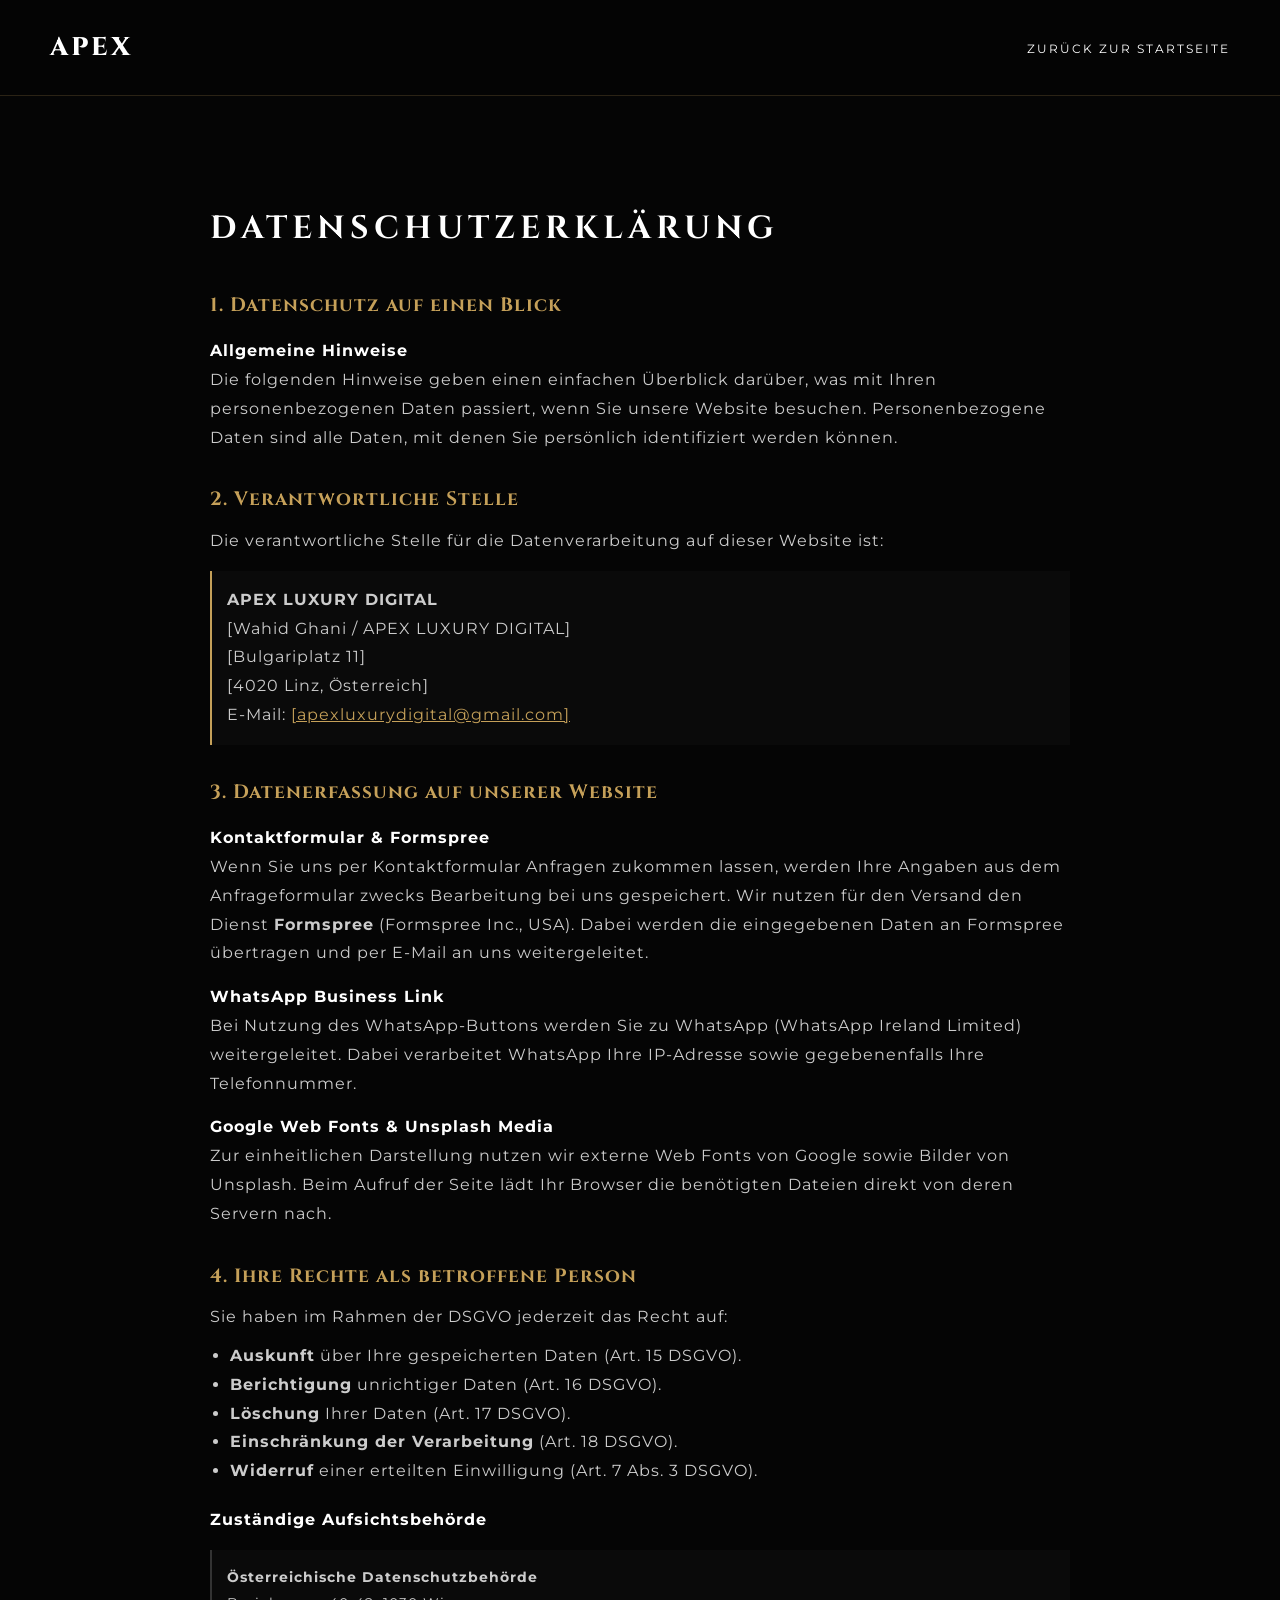
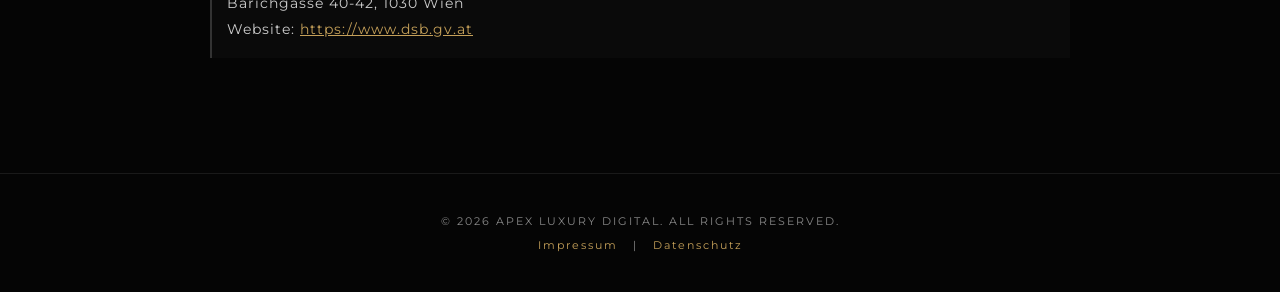
<file: datenschutz.html>
<!DOCTYPE html>
<html lang="de">
<head>
    <meta charset="UTF-8">
    <meta name="viewport" content="width=device-width, initial-scale=1.0">
    <title>Datenschutzerklärung | APEX LUXURY DIGITAL</title>
    <link rel="stylesheet" href="style.css">
</head>
<body>

    <!-- Navigation -->
    <nav class="luxury-nav">
        <a href="index.html" class="logo" style="text-decoration: none;">APEX</a>
        <div class="nav-links">
            <a href="index.html">ZURÜCK ZUR STARTSEITE</a>
        </div>
    </nav>

    <main class="section-padding" style="margin-top: 100px; max-width: 900px; line-height: 1.8; color: #ccc;">
        <h1 class="section-title" style="text-align: left; margin-bottom: 30px;">DATENSCHUTZERKLÄRUNG</h1>

        <h2 style="color: #c5a059; font-family: 'Cinzel', serif; font-size: 1.2rem; margin-top: 30px; margin-bottom: 10px;">1. Datenschutz auf einen Blick</h2>
        <h3 style="color: #fff; font-size: 1rem; margin-top: 15px;">Allgemeine Hinweise</h3>
        <p>Die folgenden Hinweise geben einen einfachen Überblick darüber, was mit Ihren personenbezogenen Daten passiert, wenn Sie unsere Website besuchen. Personenbezogene Daten sind alle Daten, mit denen Sie persönlich identifiziert werden können.</p>

        <h2 style="color: #c5a059; font-family: 'Cinzel', serif; font-size: 1.2rem; margin-top: 30px; margin-bottom: 10px;">2. Verantwortliche Stelle</h2>
        <p>Die verantwortliche Stelle für die Datenverarbeitung auf dieser Website ist:</p>
        <p style="background: #0a0a0a; padding: 15px; border-left: 2px solid #c5a059; margin: 15px 0;">
            <strong>APEX LUXURY DIGITAL</strong><br>
            [Wahid Ghani / APEX LUXURY DIGITAL]<br>
            [Bulgariplatz 11]<br>
            [4020 Linz, Österreich]<br>
            E-Mail: <a href="mailto:office@apex-luxury.com" style="color: #c5a059;">[apexluxurydigital@gmail.com]</a>
        </p>

        <h2 style="color: #c5a059; font-family: 'Cinzel', serif; font-size: 1.2rem; margin-top: 30px; margin-bottom: 10px;">3. Datenerfassung auf unserer Website</h2>
        
        <h3 style="color: #fff; font-size: 1rem; margin-top: 15px;">Kontaktformular & Formspree</h3>
        <p>Wenn Sie uns per Kontaktformular Anfragen zukommen lassen, werden Ihre Angaben aus dem Anfrageformular zwecks Bearbeitung bei uns gespeichert. Wir nutzen für den Versand den Dienst <strong>Formspree</strong> (Formspree Inc., USA). Dabei werden die eingegebenen Daten an Formspree übertragen und per E-Mail an uns weitergeleitet.</p>

        <h3 style="color: #fff; font-size: 1rem; margin-top: 15px;">WhatsApp Business Link</h3>
        <p>Bei Nutzung des WhatsApp-Buttons werden Sie zu WhatsApp (WhatsApp Ireland Limited) weitergeleitet. Dabei verarbeitet WhatsApp Ihre IP-Adresse sowie gegebenenfalls Ihre Telefonnummer.</p>

        <h3 style="color: #fff; font-size: 1rem; margin-top: 15px;">Google Web Fonts & Unsplash Media</h3>
        <p>Zur einheitlichen Darstellung nutzen wir externe Web Fonts von Google sowie Bilder von Unsplash. Beim Aufruf der Seite lädt Ihr Browser die benötigten Dateien direkt von deren Servern nach.</p>

        <h2 style="color: #c5a059; font-family: 'Cinzel', serif; font-size: 1.2rem; margin-top: 30px; margin-bottom: 10px;">4. Ihre Rechte als betroffene Person</h2>
        <p>Sie haben im Rahmen der DSGVO jederzeit das Recht auf:</p>
        <ul style="padding-left: 20px; margin-top: 10px;">
            <li><strong>Auskunft</strong> über Ihre gespeicherten Daten (Art. 15 DSGVO).</li>
            <li><strong>Berichtigung</strong> unrichtiger Daten (Art. 16 DSGVO).</li>
            <li><strong>Löschung</strong> Ihrer Daten (Art. 17 DSGVO).</li>
            <li><strong>Einschränkung der Verarbeitung</strong> (Art. 18 DSGVO).</li>
            <li><strong>Widerruf</strong> einer erteilten Einwilligung (Art. 7 Abs. 3 DSGVO).</li>
        </ul>

        <h3 style="color: #fff; font-size: 1rem; margin-top: 20px;">Zuständige Aufsichtsbehörde</h3>
        <p style="background: #0a0a0a; padding: 15px; border-left: 2px solid #333; margin: 15px 0; font-size: 0.9rem;">
            <strong>Österreichische Datenschutzbehörde</strong><br>
            Barichgasse 40-42, 1030 Wien<br>
            Website: <a href="https://www.dsb.gv.at" target="_blank" style="color: #c5a059;">https://www.dsb.gv.at</a>
        </p>
    </main>

    <footer style="text-align: center; padding: 40px 20px; color: #888; border-top: 1px solid #1a1a1a;">
        <p>&copy; 2026 APEX LUXURY DIGITAL. ALL RIGHTS RESERVED.</p>
        <p style="margin-top: 10px;">
            <a href="impressum.html" style="color: #c5a059; text-decoration: none; margin: 0 10px;">Impressum</a> | 
            <a href="datenschutz.html" style="color: #c5a059; text-decoration: none; margin: 0 10px;">Datenschutz</a>
        </p>
    </footer>

</body>
</html>
</file>
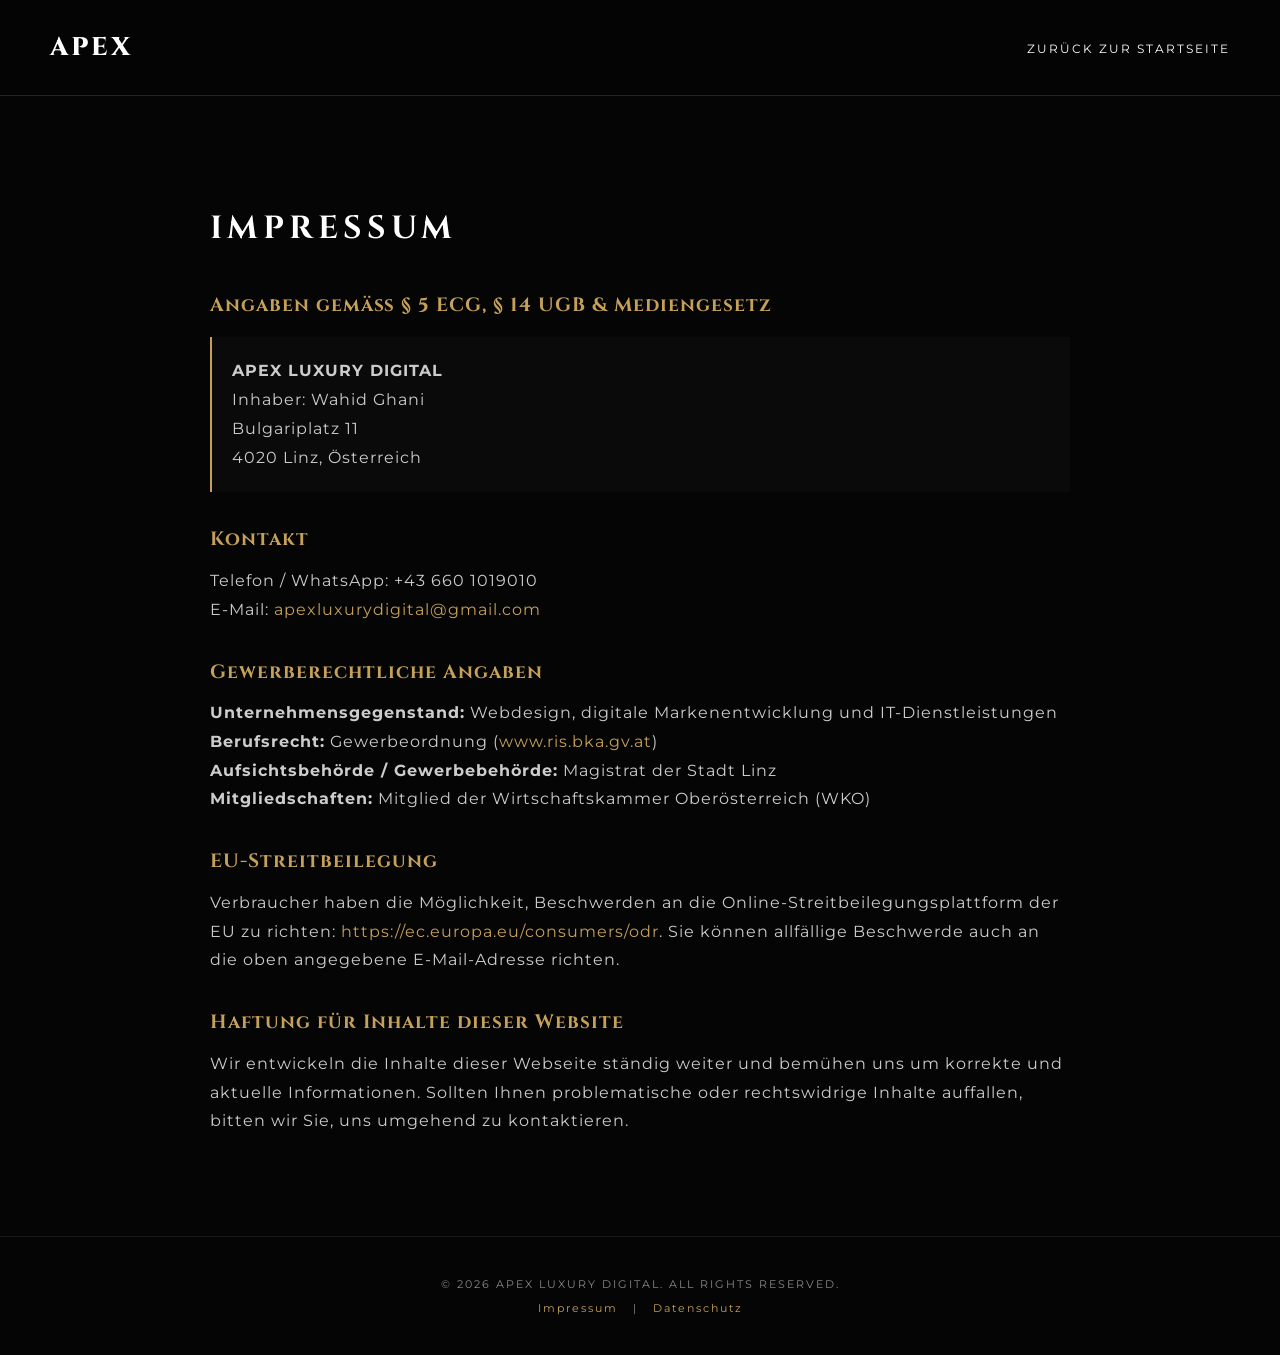
<file: impressum.html>
<!DOCTYPE html>
<html lang="de">
<head>
    <meta charset="UTF-8">
    <meta name="viewport" content="width=device-width, initial-scale=1.0">
    <title>Impressum | APEX LUXURY DIGITAL</title>
    <link rel="stylesheet" href="style.css">
</head>
<body>

    <!-- Navigation -->
    <nav class="luxury-nav">
        <a href="index.html" class="logo" style="text-decoration: none;">APEX</a>
        <div class="nav-links">
            <a href="index.html">ZURÜCK ZUR STARTSEITE</a>
        </div>
    </nav>

    <main class="section-padding" style="margin-top: 100px; max-width: 900px; line-height: 1.8; color: #ccc;">
        <h1 class="section-title" style="text-align: left; margin-bottom: 30px;">IMPRESSUM</h1>

        <h2 style="color: #c5a059; font-family: 'Cinzel', serif; font-size: 1.2rem; margin-top: 30px; margin-bottom: 10px;">Angaben gemäß § 5 ECG, § 14 UGB & Mediengesetz</h2>
        <p style="background: #0a0a0a; padding: 20px; border-left: 2px solid #c5a059; margin: 15px 0;">
            <strong>APEX LUXURY DIGITAL</strong><br>
            Inhaber: Wahid Ghani<br>
            Bulgariplatz 11<br>
            4020 Linz, Österreich
        </p>

        <h2 style="color: #c5a059; font-family: 'Cinzel', serif; font-size: 1.2rem; margin-top: 30px; margin-bottom: 10px;">Kontakt</h2>
        <p>
            Telefon / WhatsApp: +43 660 1019010<br>
            E-Mail: <a href="mailto:apexluxurydigital@gmail.com" style="color: #c5a059; text-decoration: none;">apexluxurydigital@gmail.com</a>
        </p>

        <h2 style="color: #c5a059; font-family: 'Cinzel', serif; font-size: 1.2rem; margin-top: 30px; margin-bottom: 10px;">Gewerberechtliche Angaben</h2>
        <p>
            <strong>Unternehmensgegenstand:</strong> Webdesign, digitale Markenentwicklung und IT-Dienstleistungen<br>
            <strong>Berufsrecht:</strong> Gewerbeordnung (<a href="https://www.ris.bka.gv.at" target="_blank" style="color: #c5a059; text-decoration: none;">www.ris.bka.gv.at</a>)<br>
            <strong>Aufsichtsbehörde / Gewerbebehörde:</strong> Magistrat der Stadt Linz<br>
            <strong>Mitgliedschaften:</strong> Mitglied der Wirtschaftskammer Oberösterreich (WKO)
        </p>

        <h2 style="color: #c5a059; font-family: 'Cinzel', serif; font-size: 1.2rem; margin-top: 30px; margin-bottom: 10px;">EU-Streitbeilegung</h2>
        <p>Verbraucher haben die Möglichkeit, Beschwerden an die Online-Streitbeilegungsplattform der EU zu richten: <a href="https://ec.europa.eu/consumers/odr" target="_blank" style="color: #c5a059; text-decoration: none;">https://ec.europa.eu/consumers/odr</a>. Sie können allfällige Beschwerde auch an die oben angegebene E-Mail-Adresse richten.</p>

        <h2 style="color: #c5a059; font-family: 'Cinzel', serif; font-size: 1.2rem; margin-top: 30px; margin-bottom: 10px;">Haftung für Inhalte dieser Website</h2>
        <p>Wir entwickeln die Inhalte dieser Webseite ständig weiter und bemühen uns um korrekte und aktuelle Informationen. Sollten Ihnen problematische oder rechtswidrige Inhalte auffallen, bitten wir Sie, uns umgehend zu kontaktieren.</p>
    </main>

    <footer style="text-align: center; padding: 40px 20px; color: #888; border-top: 1px solid #1a1a1a;">
        <p>&copy; 2026 APEX LUXURY DIGITAL. ALL RIGHTS RESERVED.</p>
        <p style="margin-top: 10px;">
            <a href="impressum.html" style="color: #c5a059; text-decoration: none; margin: 0 10px;">Impressum</a> | 
            <a href="datenschutz.html" style="color: #c5a059; text-decoration: none; margin: 0 10px;">Datenschutz</a>
        </p>
    </footer>

</body>
</html>
</file>
<file: style.css>
@import url('https://fonts.googleapis.com/css2?family=Cinzel:wght@400;600;800&family=Montserrat:wght@300;400;500;600&display=swap');

* {
    margin: 0;
    padding: 0;
    box-sizing: border-box;
    scroll-behavior: smooth;
}

body {
    background-color: #050505;
    color: #ffffff;
    font-family: 'Montserrat', sans-serif;
    letter-spacing: 1px;
}

.section-padding {
    padding: 100px 20px;
    max-width: 1100px;
    margin: 0 auto;
}

/* Nav Bar */
.luxury-nav {
    display: flex;
    justify-content: space-between;
    align-items: center;
    padding: 30px 50px;
    position: fixed;
    width: 100%;
    top: 0;
    z-index: 100;
    background: rgba(5, 5, 5, 0.9);
    backdrop-filter: blur(10px);
    border-bottom: 1px solid rgba(197, 160, 89, 0.2);
}

.logo {
    font-family: 'Cinzel', serif;
    font-size: 1.6rem;
    font-weight: 800;
    letter-spacing: 3px;
    color: #ffffff;
}

.nav-links a {
    color: #fff;
    text-decoration: none;
    margin-left: 30px;
    font-size: 0.75rem;
    letter-spacing: 2px;
    transition: color 0.3s;
}

.nav-links a:hover {
    color: #c5a059;
}

/* Hero Section */
.hero-section {
    position: relative;
    height: 100vh;
    display: flex;
    justify-content: center;
    align-items: center;
    text-align: center;
    overflow: hidden;
    padding: 0 20px;
}

.hero-bg {
    position: absolute;
    top: 0;
    left: 0;
    width: 100%;
    height: 100%;
    object-fit: cover;
    z-index: 1;
    filter: brightness(0.25);
}

.hero-content {
    position: relative;
    z-index: 2;
    max-width: 800px;
}

.subtitle {
    font-size: 0.8rem;
    letter-spacing: 5px;
    color: #c5a059;
    margin-bottom: 15px;
    font-weight: 600;
}

.hero-content h1 {
    font-family: 'Cinzel', serif;
    font-size: 3rem;
    font-weight: 400;
    letter-spacing: 5px;
    margin-bottom: 20px;
}

.hero-description {
    color: #aaaaaa;
    font-size: 0.95rem;
    line-height: 1.8;
    margin-bottom: 40px;
}

.luxury-btn {
    display: inline-block;
    border: 1px solid #ffffff;
    color: #ffffff;
    padding: 16px 40px;
    text-decoration: none;
    font-size: 0.75rem;
    letter-spacing: 3px;
    transition: all 0.4s ease;
}

.luxury-btn:hover {
    background-color: #ffffff;
    color: #000000;
}

/* Section Title */
.section-title {
    font-family: 'Cinzel', serif;
    text-align: center;
    font-size: 2rem;
    letter-spacing: 5px;
    margin-bottom: 60px;
    color: #ffffff;
}

/* Accordion Services */
.accordion-item {
    border-bottom: 1px solid #222;
    padding: 25px 0;
    cursor: pointer;
}

summary {
    font-family: 'Cinzel', serif;
    font-size: 1.1rem;
    letter-spacing: 2px;
    list-style: none;
    display: flex;
    justify-content: space-between;
    align-items: center;
    transition: color 0.3s;
}

summary:hover {
    color: #c5a059;
}

summary::-webkit-details-marker {
    display: none;
}

.accordion-content {
    margin-top: 20px;
    color: #888;
    font-size: 0.9rem;
    line-height: 1.8;
}

/* Portfolio */
.portfolio-grid {
    display: grid;
    grid-template-columns: repeat(auto-fit, minmax(300px, 1fr));
    gap: 30px;
}

.portfolio-card {
    position: relative;
    overflow: hidden;
    border: 1px solid #1a1a1a;
}

.portfolio-card img {
    width: 100%;
    height: 350px;
    object-fit: cover;
    display: block;
    transition: transform 0.5s ease;
}

.portfolio-card:hover img {
    transform: scale(1.05);
}

.portfolio-info {
    padding: 20px;
    background-color: #0a0a0a;
    border-top: 1px solid #1a1a1a;
}

.portfolio-info h3 {
    font-family: 'Cinzel', serif;
    font-size: 1.1rem;
    letter-spacing: 2px;
    color: #ffffff;
}

.portfolio-info p {
    color: #c5a059;
    font-size: 0.75rem;
    letter-spacing: 1px;
    margin-top: 5px;
}

/* Pricing */
.pricing-grid {
    display: grid;
    grid-template-columns: repeat(auto-fit, minmax(280px, 1fr));
    gap: 30px;
}

.pricing-card {
    background-color: #0a0a0a;
    border: 1px solid #1a1a1a;
    padding: 40px 30px;
    text-align: center;
    position: relative;
    display: flex;
    flex-direction: column;
    justify-content: space-between;
}

.pricing-card.featured {
    border: 1px solid #c5a059;
}

.badge {
    position: absolute;
    top: -12px;
    left: 50%;
    transform: translateX(-50%);
    background-color: #c5a059;
    color: #000;
    font-size: 0.65rem;
    font-weight: 600;
    padding: 4px 12px;
    letter-spacing: 2px;
}

.pricing-card h3 {
    font-family: 'Cinzel', serif;
    letter-spacing: 3px;
    margin-bottom: 10px;
}

.pricing-card .subtitle {
    color: #666;
    font-size: 0.8rem;
    margin-bottom: 30px;
}

.pricing-card ul.features {
    list-style: none;
    margin-bottom: 40px;
    text-align: left;
}

.pricing-card ul.features li {
    color: #aaa;
    font-size: 0.85rem;
    margin-bottom: 15px;
    padding-left: 20px;
    position: relative;
}

.pricing-card ul.features li::before {
    content: "—";
    color: #c5a059;
    position: absolute;
    left: 0;
}

/* Buttons */
.btn {
    display: block;
    border: 1px solid #333;
    color: #fff;
    padding: 12px;
    text-decoration: none;
    font-size: 0.75rem;
    letter-spacing: 2px;
    transition: all 0.3s;
    text-align: center;
}

.btn:hover {
    border-color: #fff;
}

.btn.primary-btn {
    border-color: #c5a059;
    color: #c5a059;
    background: transparent;
}

.btn.primary-btn:hover {
    background-color: #c5a059;
    color: #000;
}

.luxury-btn-gold {
    display: inline-block;
    border: 1px solid #c5a059;
    color: #c5a059;
    padding: 15px 40px;
    text-decoration: none;
    font-size: 0.75rem;
    letter-spacing: 3px;
    transition: all 0.4s ease;
    background: transparent;
    cursor: pointer;
}

.luxury-btn-gold:hover {
    background-color: #c5a059;
    color: #000;
}

/* Contact Form */
.contact-section {
    text-align: center;
    background-color: #0a0a0a;
    border: 1px solid #1a1a1a;
}

.contact-section p {
    color: #888;
    margin-bottom: 40px;
}

.luxury-form {
    display: flex;
    flex-direction: column;
    gap: 20px;
    max-width: 600px;
    margin: 0 auto;
}

.luxury-form input, .luxury-form textarea {
    background: #050505;
    border: 1px solid #222;
    padding: 15px;
    color: #fff;
    font-family: 'Montserrat', sans-serif;
    font-size: 0.85rem;
    letter-spacing: 1px;
}

.luxury-form input:focus, .luxury-form textarea:focus {
    outline: none;
    border-color: #c5a059;
}

.whatsapp-direct {
    margin-top: 50px;
    padding-top: 30px;
    border-top: 1px solid #1a1a1a;
}

.whatsapp-direct p {
    margin-bottom: 20px;
    font-size: 0.85rem;
}

.whatsapp-btn {
    display: inline-block;
    border: 1px solid #25D366;
    color: #25D366;
    padding: 12px 30px;
    text-decoration: none;
    font-size: 0.75rem;
    letter-spacing: 2px;
    transition: all 0.3s;
}

.whatsapp-btn:hover {
    background-color: #25D366;
    color: #000;
}

footer {
    text-align: center;
    padding: 40px;
    color: #444;
    font-size: 0.7rem;
    letter-spacing: 2px;
}
</file>
